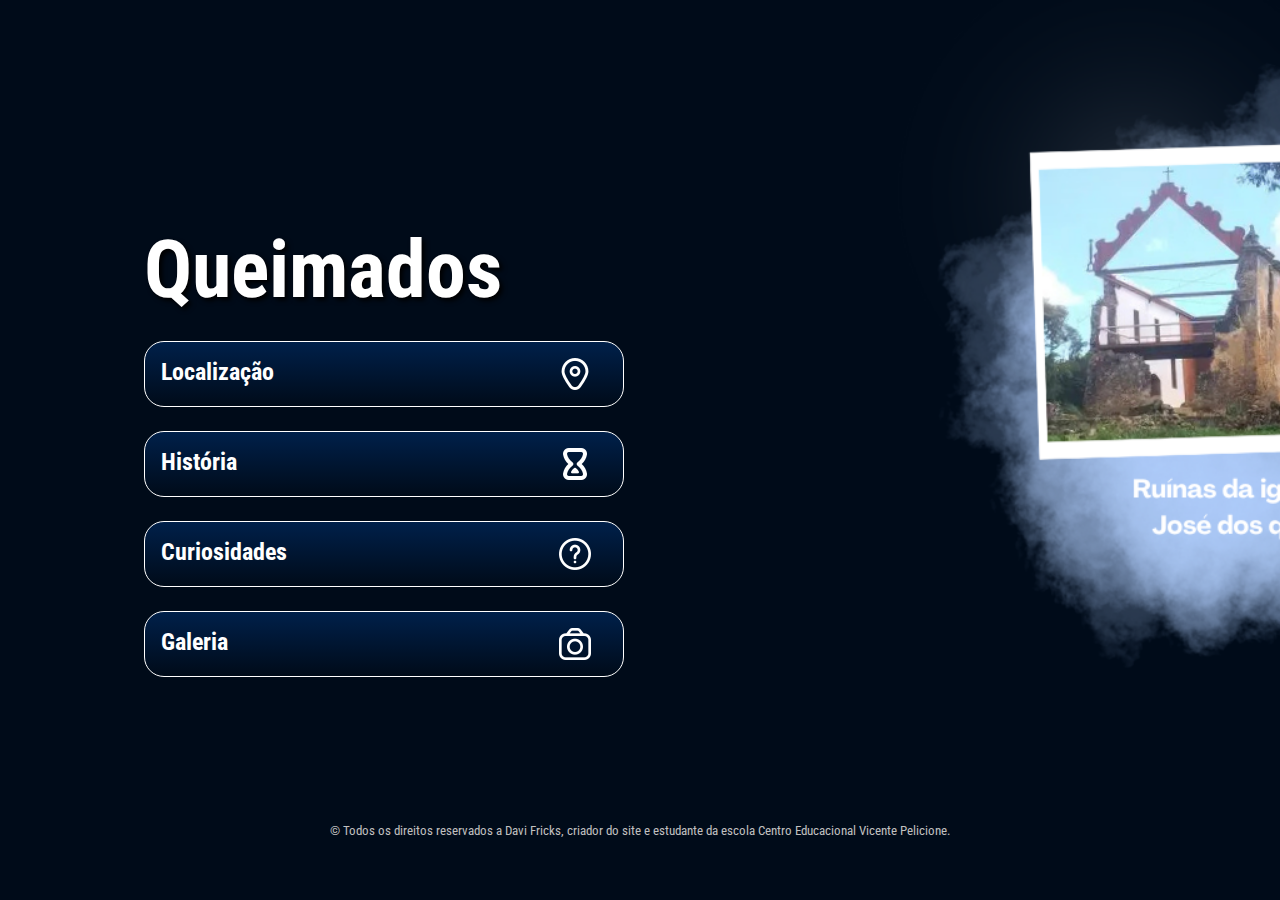
<file: index.html>
<!DOCTYPE html>
<html lang="pt-br">
<head>
    <meta charset="UTF-8">
    <meta name="viewport" content="width=device-width, initial-scale=1.0">
    <title>Queimados</title>
    <link rel="stylesheet" href="css/style.css">
    <link rel="icon" type="image/png" href="img/church.png">
    

</head>
<body>

    <section class = "main">
        
        <div class = "main_titulo">
            <h1> Queimados</h1>
        </div>
    
        <ul class = "main_lista_topicos">

            <li class = "main_topico localizacao" >
                <a href = "localizacao.html">  
                    <h2>Localização </h2>
                    <img src="img/icone_local.png" alt="">
                </a>
            </li>

            <li class = "main_topico historia" >
                <a href="historia.html">
                    <h2>História</h2>
                    <img src="img/icone_ampulheta.png" alt="">
                </a>
            </li>

            <li class = "main_topico curiosidades" >
                <a href="curiosidades.html">
                    <h2>Curiosidades</h2>
                    <img src="img/icone_interrogacao.png" alt="">
                </a>
            </li>

            <li class = "main_topico fotos" >
                <a href="fotos.html">
                    <h2>Galeria</h2>
                    <img src="img/icone_camera.png" alt="">
                </a>
            </li>
        </ul>
    </section>

    <footer>
        <p>&copy; Todos os direitos reservados a Davi Fricks, criador do site e estudante da escola <a href="https://cevip-edu.com.br/" target="_blank">Centro Educacional Vicente Pelicione</a>.</p> 
    </footer>

</body>
</html>
</file>
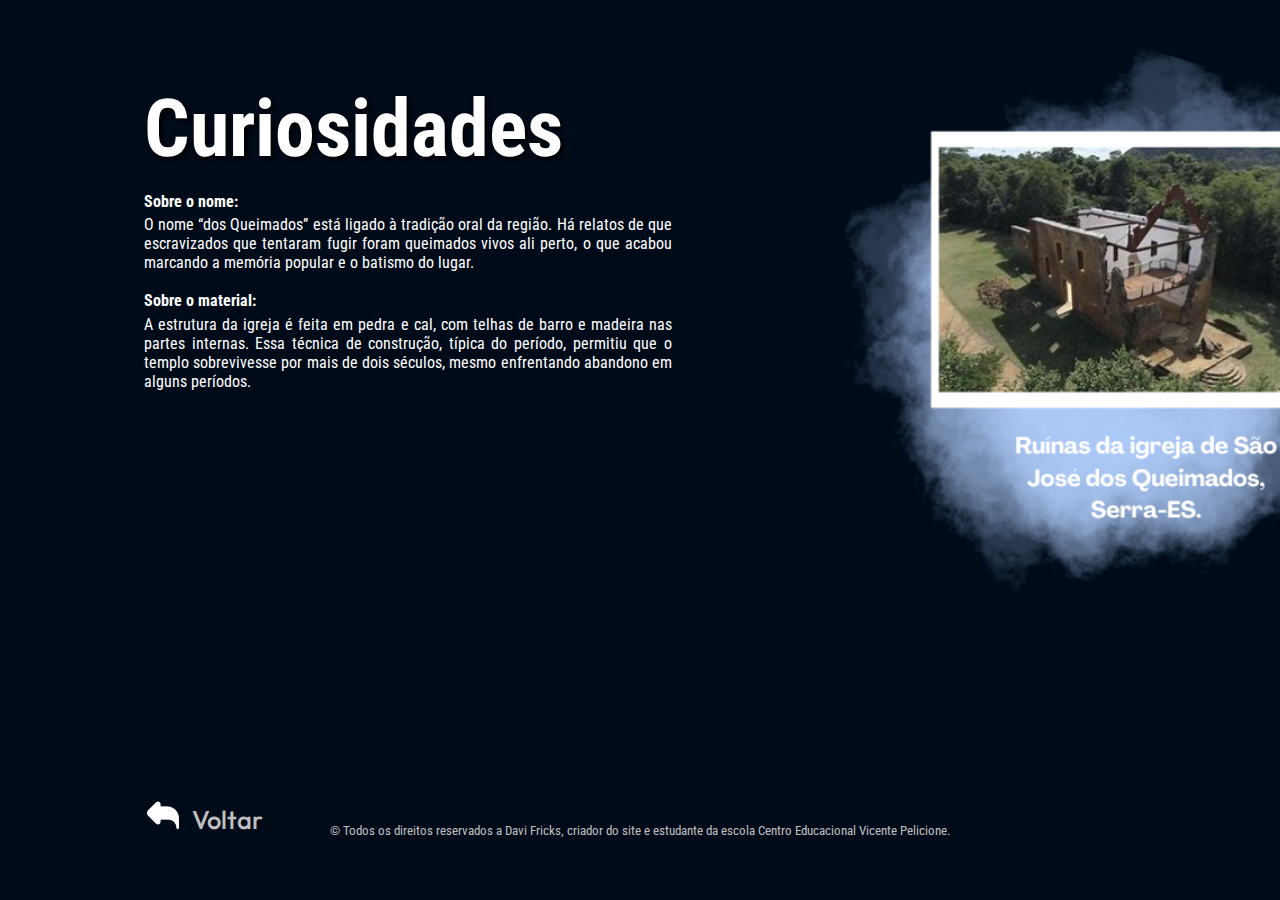
<file: curiosidades.html>
<!DOCTYPE html>
<html lang="pt-br">
<head>
    <meta charset="UTF-8">
    <meta name="viewport" content="width=device-width, initial-scale=1.0">
    <title>Curiosidades</title>
    <link rel="stylesheet" href="css/curiosidade.css">
    <link rel="icon" type="image/png" href="img/church.png">
    

</head>
<body>

    <section class = "main">
        
        <div class = "main_titulo">
            <h1> Curiosidades</h1>
        </div>

        <div class = "main_conteudo">
            <h4>Sobre o nome:</h4>
            <p>
                O nome “dos Queimados” está ligado à tradição oral da região. Há relatos de que escravizados que tentaram fugir foram queimados vivos ali perto, o que acabou marcando a memória popular e o batismo do lugar.     
            </p>
            
            <br>

            <h4>Sobre o material:</h4>
            <p>
                A estrutura da igreja é feita em pedra e cal, com telhas de barro e madeira nas partes internas. Essa técnica de construção, típica do período, permitiu que o templo sobrevivesse por mais de dois séculos, mesmo enfrentando abandono em alguns períodos.
            </p>
        </div>
    </section>

    <footer>
        <a href="index.html" class = "caixa_voltar">
            <img src="img/voltar.png" class = "btn_voltar">
            <h3>Voltar</h3>
        </a>
    
        <p>&copy; Todos os direitos reservados a Davi Fricks, criador do site e estudante da escola <a class="link_escola" href="https://cevip-edu.com.br/" target="_blank">Centro Educacional Vicente Pelicione</a>.</p>   
    </footer>

</body>
</html>
</file>
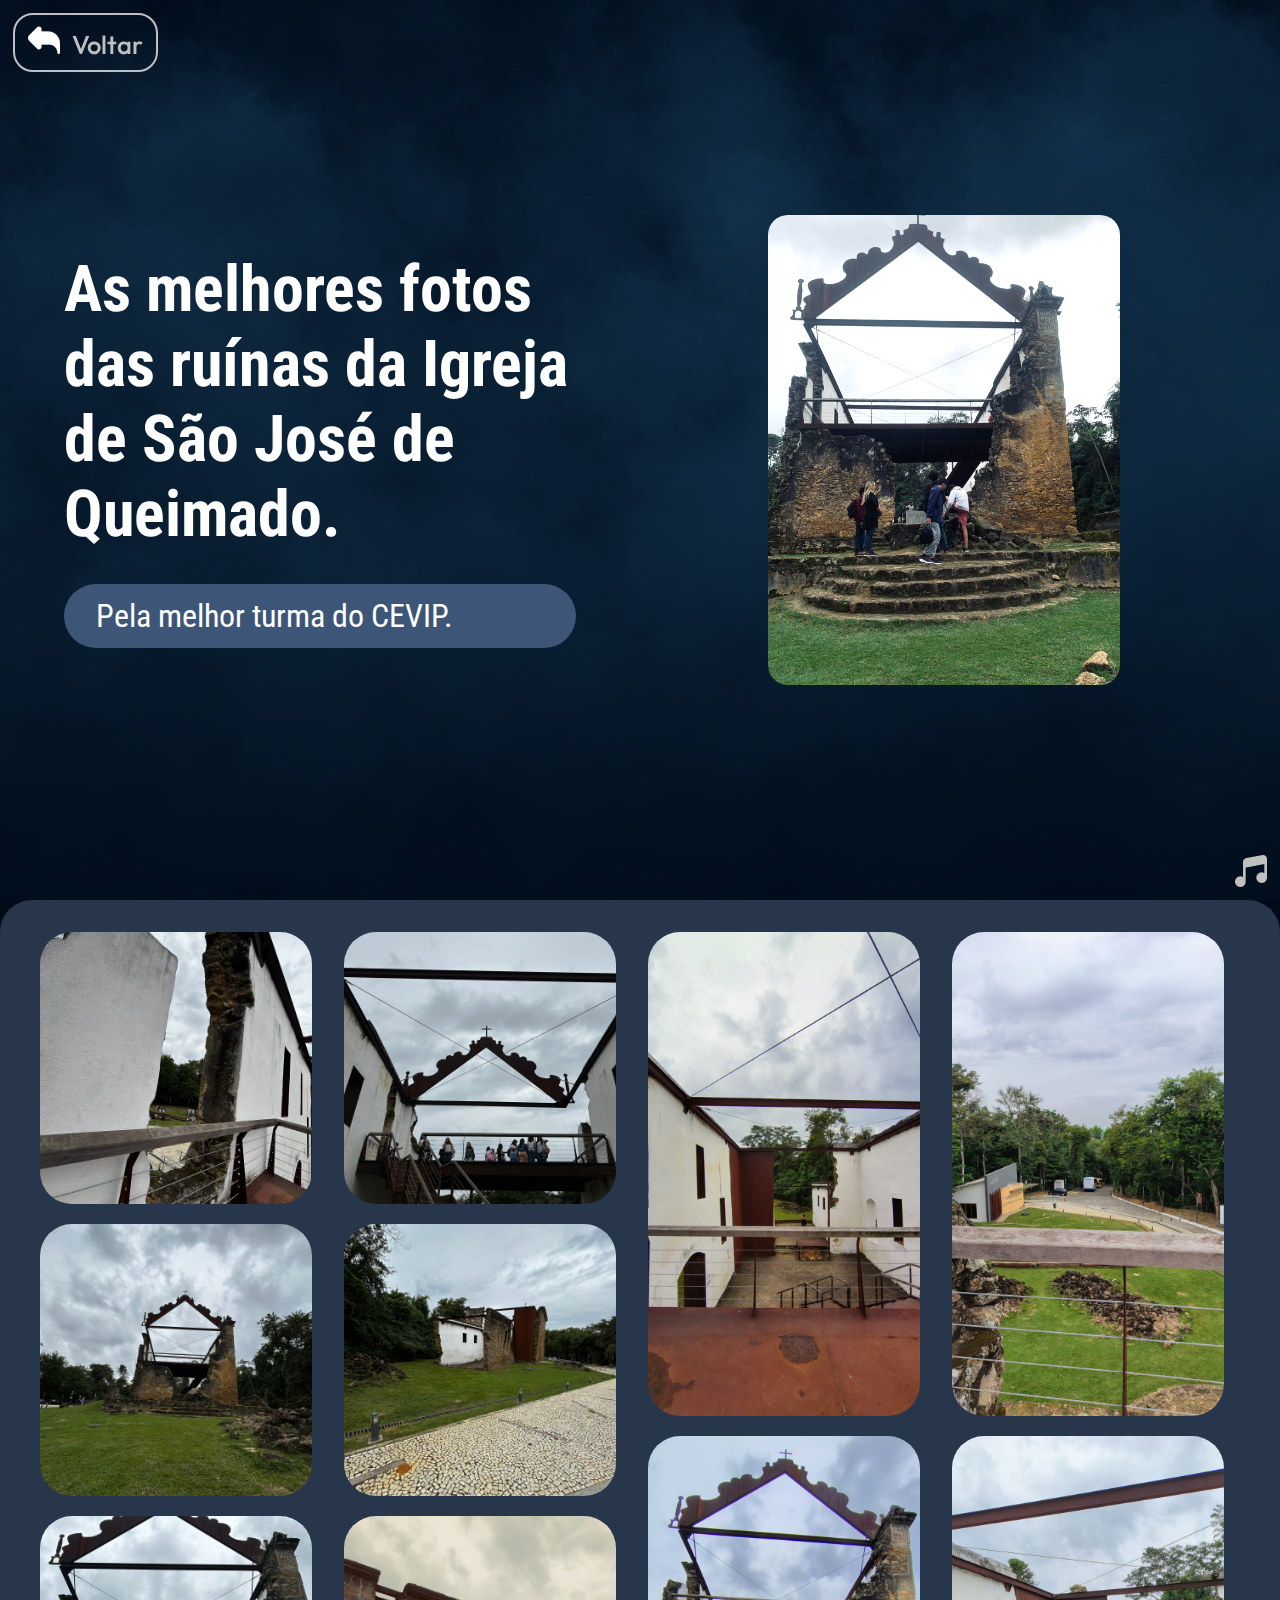
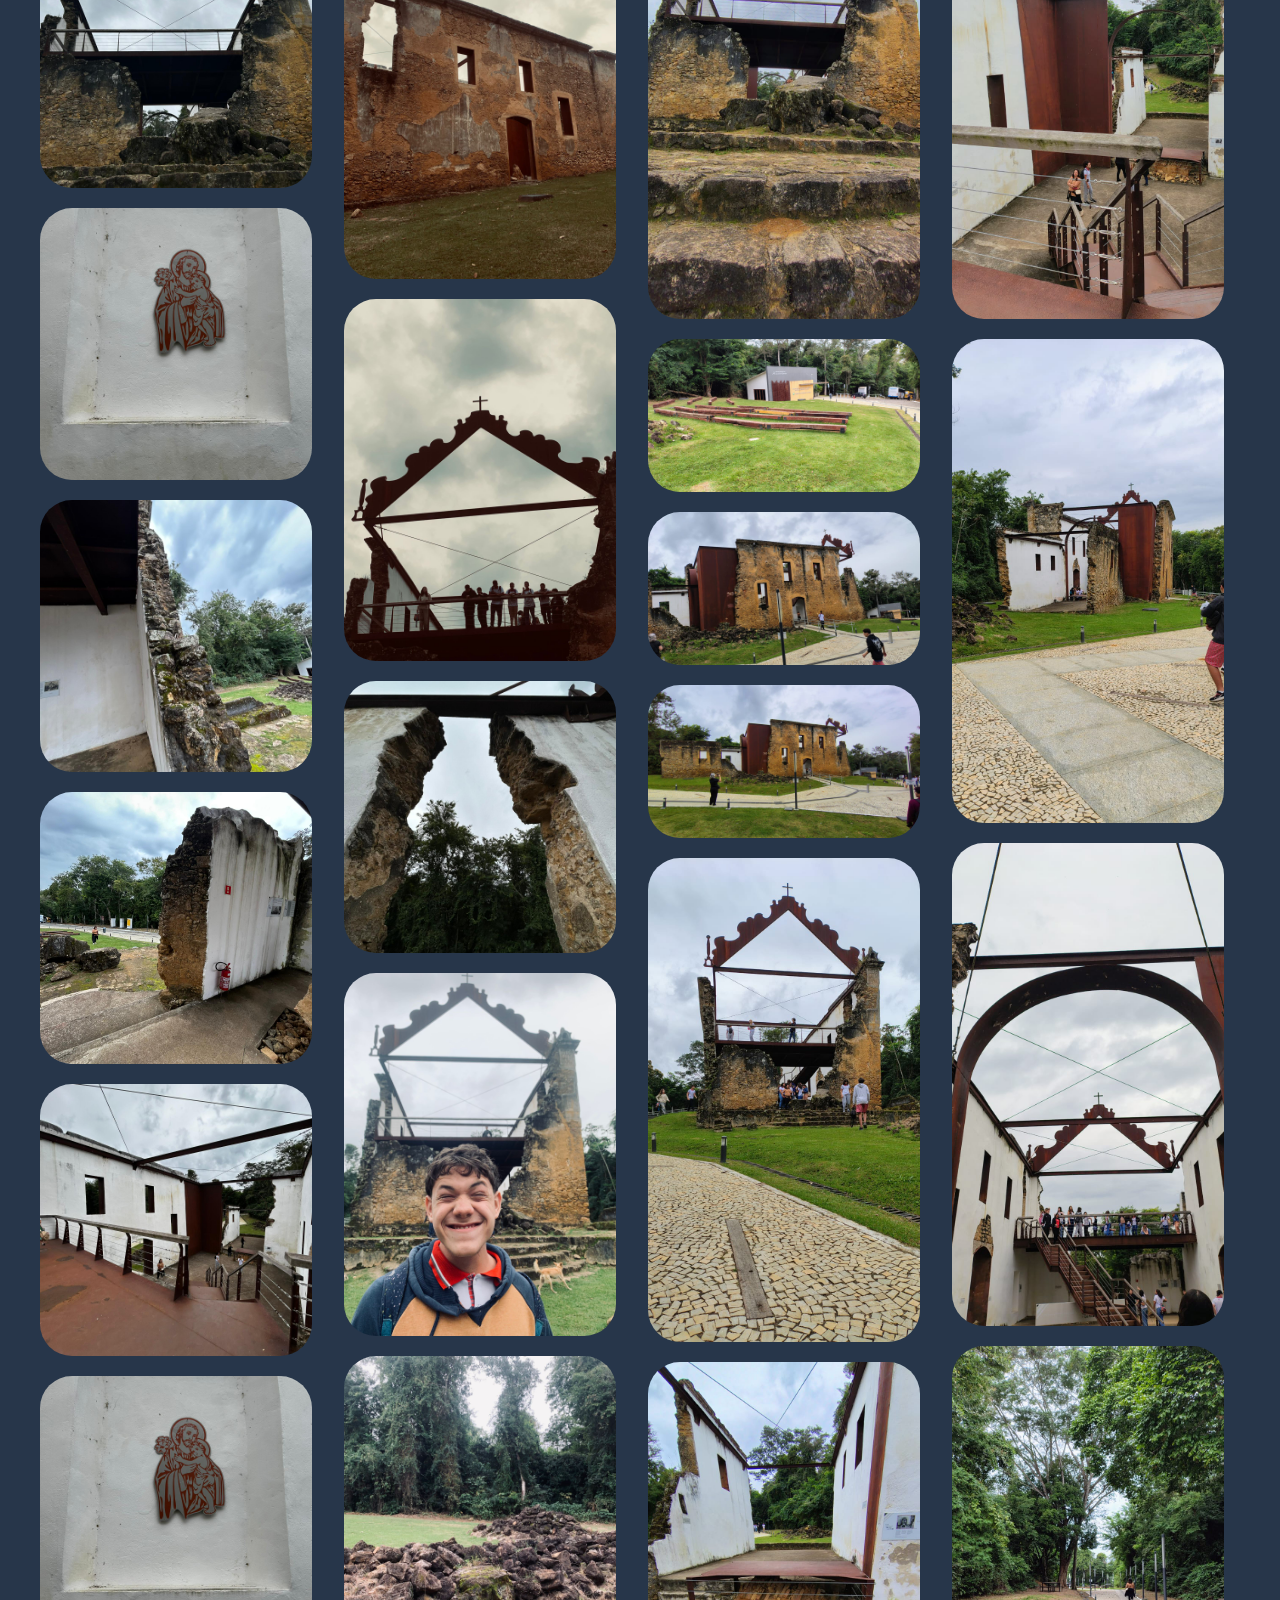
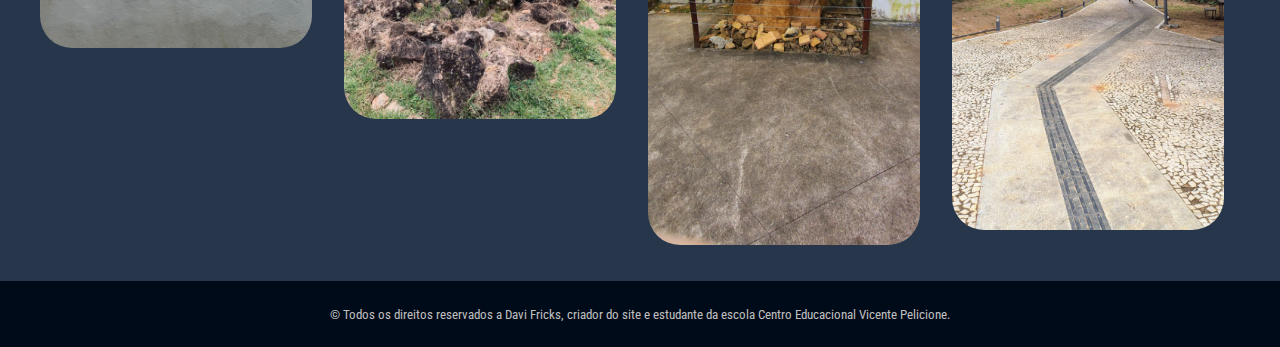
<file: fotos.html>
<!DOCTYPE html>
<html lang="pt-br">
<head>
    <meta charset="UTF-8">
    <meta name="viewport" content="width=device-width, initial-scale=1.0">
    <title>Fotos</title>
    <link rel="stylesheet" href="css/fotos.css">
    <link rel="icon" type="image/png" href="img/church.png">
    

</head>
<body>

    <section class="topo">
        <div class="caixa-esquerda">
            <h1 class="caixa-esquerda_titulo">As melhores fotos das ruínas da Igreja de São José de Queimado.</h1>

            <div class="caixa-esquerda_subtitulo">
                <p>Pela melhor turma do CEVIP.</p>            
            </div>
        </div>
        <div class="caixa-direita">
            <img src="img/frente_igreja.jpg" alt="Imagem da Igreja de São José de Queimado de frente">
        </div>

    </section>

    <section class="caixa-fotos">
        
        <ul class="coluna-fotos">
            
            <li class="item-foto">
                <a href="img/img_1.jpg" target="_blank">
                    <img src="img/img_1.jpg">
                </a>
            </li>
            
            <li class="item-foto">
                <a href="img/img_2.jpg" target="_blank">
                    <img src="img/img_2.jpg">
                </a>
            </li>
            
            <li class="item-foto">
                <a href="img/img_3.jpg" target="_blank">
                    <img src="img/img_3.jpg">
                </a>
            </li>
            
            <li class="item-foto">
                <a href="img/img_4.jpg" target="_blank">
                    <img src="img/img_4.jpg">
                </a>
            </li>
            
            <li class="item-foto">
                <a href="img/img_5.jpg" target="_blank">
                    <img src="img/img_5.jpg">
                </a>
            </li>
            
            <li class="item-foto">
                <a href="img/img_6.jpg" target="_blank">
                    <img src="img/img_6.jpg">
                </a>
            </li>
            
            <li class="item-foto">
                <a href="img/img_7.jpg" target="_blank">
                    <img src="img/img_7.jpg">
                </a>
            </li>

            <li class="item-foto">
                <a href="img/img_27.jpg" target="_blank">
                    <img src="img/img_27.jpg">
                </a>
            </li>
            
        </ul>
        
        <ul class="coluna-fotos">
            
            <li class="item-foto">
                <a href="img/img_8.jpg" target="_blank">
                    <img src="img/img_8.jpg">
                </a>
            </li>
            
            <li class="item-foto">
                <a href="img/img_9.jpg" target="_blank">
                    <img src="img/img_9.jpg">
                </a>
            </li>
            
            <li class="item-foto">
                <a href="img/img_10.jpg" target="_blank">
                    <img src="img/img_10.jpg">
                </a>
            </li>
            
            <li class="item-foto">
                <a href="img/img_11.jpg" target="_blank">
                    <img src="img/img_11.jpg">
                </a>
            </li>
            
            <li class="item-foto">
                <a href="img/img_12.jpg" target="_blank">
                    <img src="img/img_12.jpg">
                </a>
            </li>
            
            <li class="item-foto">
                <a href="img/img_13.jpg" target="_blank">
                    <img src="img/img_13.jpg">
                </a>
            </li>
            
            <li class="item-foto">
                <a href="img/img_14.jpg" target="_blank">
                    <img src="img/img_14.jpg">
                </a>
            </li>
            
        </ul>
        
        <ul class="coluna-fotos">
            
            <li class="item-foto">
                <a href="img/img_15.jpg" target="_blank">
                    <img src="img/img_15.jpg">
                </a>
            </li>
            
            <li class="item-foto">
                <a href="img/img_16.jpg" target="_blank">
                    <img src="img/img_16.jpg">
                </a>
            </li>
            
            <li class="item-foto">
                <a href="img/img_17.jpg" target="_blank">
                    <img src="img/img_17.jpg">
                </a>
            </li>
            
            <li class="item-foto">
                <a href="img/img_18.jpg" target="_blank">
                    <img src="img/img_18.jpg">
                </a>
            </li>
            
            <li class="item-foto">
                <a href="img/img_19.jpg" target="_blank">
                    <img src="img/img_19.jpg">
                </a>
            </li>
            
            <li class="item-foto">
                <a href="img/img_20.jpg" target="_blank">
                    <img src="img/img_20.jpg">
                </a>
            </li>
            
            <li class="item-foto">
                <a href="img/img_21.jpg" target="_blank">
                    <img src="img/img_21.jpg">
                </a>
            </li>
            
        </ul>
        
        <ul class="coluna-fotos">

            <li class="item-foto">
                <a href="img/img_22.jpg" target="_blank">
                    <img src="img/img_22.jpg">
                </a>
            </li>
            
            <li class="item-foto">
                <a href="img/img_23.jpg" target="_blank">
                    <img src="img/img_23.jpg">
                </a>
            </li>
            
            <li class="item-foto">
                <a href="img/img_24.jpg" target="_blank">
                    <img src="img/img_24.jpg">
                </a>
            </li>
            
            <li class="item-foto">
                <a href="img/img_25.jpg" target="_blank">
                    <img src="img/img_25.jpg">
                </a>
            </li>
            
            <li class="item-foto">
                <a href="img/img_26.jpg" target="_blank">
                    <img src="img/img_26.jpg">
                </a>
            </li>

        </ul>

    </section>

    <footer>
        <a href="index.html" class = "caixa_voltar">
            <img src="img/voltar.png" class = "btn_voltar">
            <h3>Voltar</h3>
        </a>
    
        <p>&copy; Todos os direitos reservados a Davi Fricks, criador do site e estudante da escola <a class="link_escola" href="https://cevip-edu.com.br/" target="_blank">Centro Educacional Vicente Pelicione</a>.</p>
        <img src="img/musica.png" alt="" class="icone_musica" id="icone_musica">    
    </footer>

<script type="module" src="foto.js"></script>
</body>
</html>
</file>
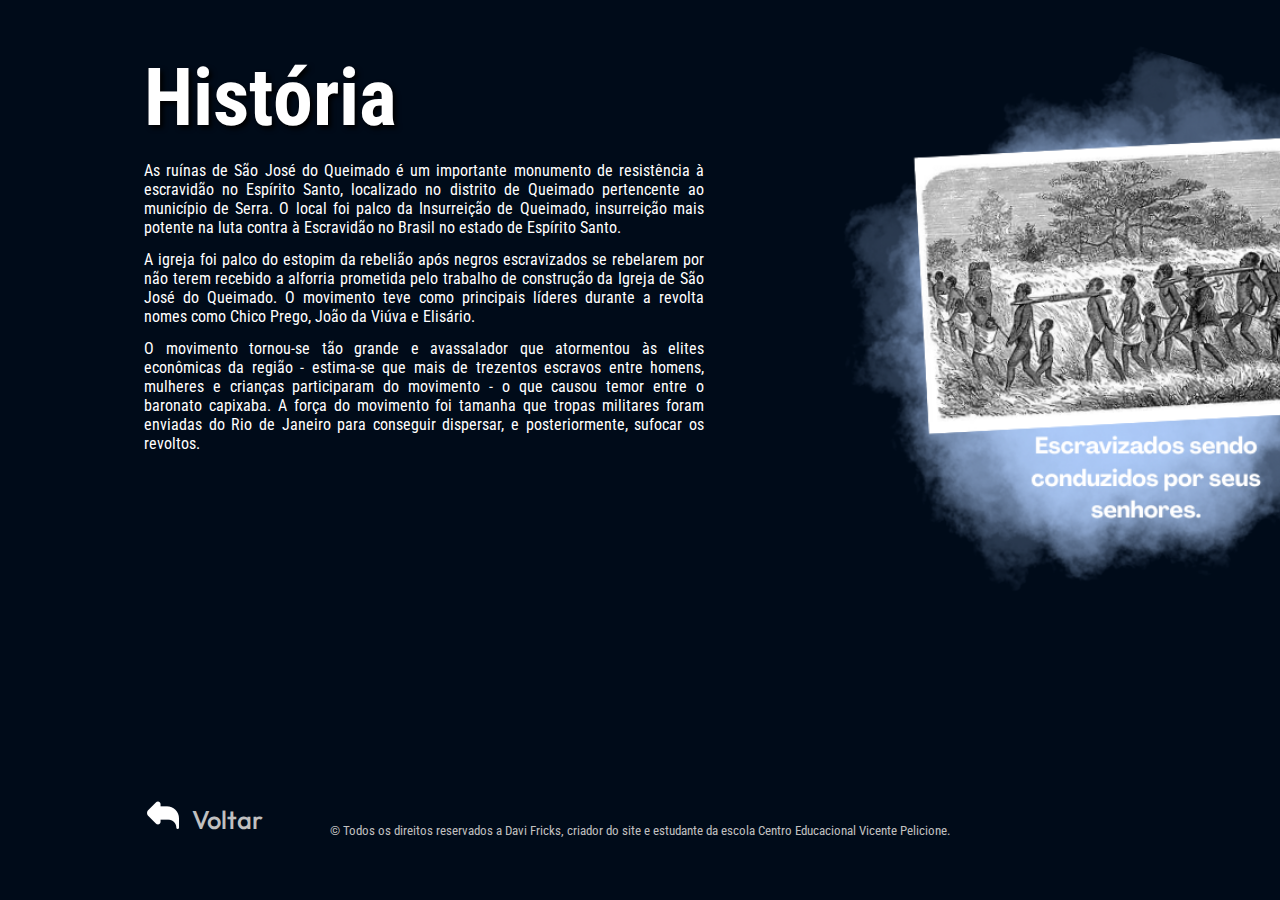
<file: historia.html>
<!DOCTYPE html>
<html lang="pt-br">
<head>
    <meta charset="UTF-8">
    <meta name="viewport" content="width=device-width, initial-scale=1.0">
    <title>História</title>
    <link rel="stylesheet" href="css/historia.css">
    <link rel="icon" type="image/png" href="img/church.png">
    

</head>
<body>

    <section class = "main">
        
        <div class = "main_titulo">
            <h1> História</h1>
        </div>

        <div class = "main_conteudo">
            <p>
               As ruínas de São José do Queimado é um importante monumento de resistência à escravidão no Espírito Santo, localizado no distrito de Queimado pertencente ao município de Serra. O local foi palco da Insurreição de Queimado, insurreição mais potente na luta contra à Escravidão no Brasil no estado de Espírito Santo.
            </p>
            <p>
               A igreja foi palco do estopim da rebelião após negros escravizados se rebelarem por não terem recebido a alforria prometida pelo trabalho de construção da Igreja de São José do Queimado. O movimento teve como principais líderes durante a revolta nomes como Chico Prego, João da Viúva e Elisário.
            </p>
            <p>
               O movimento tornou-se tão grande e avassalador que atormentou às elites econômicas da região - estima-se que mais de trezentos escravos entre homens, mulheres e crianças participaram do movimento - o que causou temor entre o baronato capixaba. A força do movimento foi tamanha que tropas militares foram enviadas do Rio de Janeiro para conseguir dispersar, e posteriormente, sufocar os revoltos.
            </p>
            
        </div>
    </section>

    <footer>
        <a href="index.html" class = "caixa_voltar">
            <img src="img/voltar.png" class = "btn_voltar">
            <h3>Voltar</h3>
        </a>
    
        <p>&copy; Todos os direitos reservados a Davi Fricks, criador do site e estudante da escola <a class="link_escola" href="https://cevip-edu.com.br/" target="_blank">Centro Educacional Vicente Pelicione</a>.</p>
    </footer>

</body>
</html>
</file>
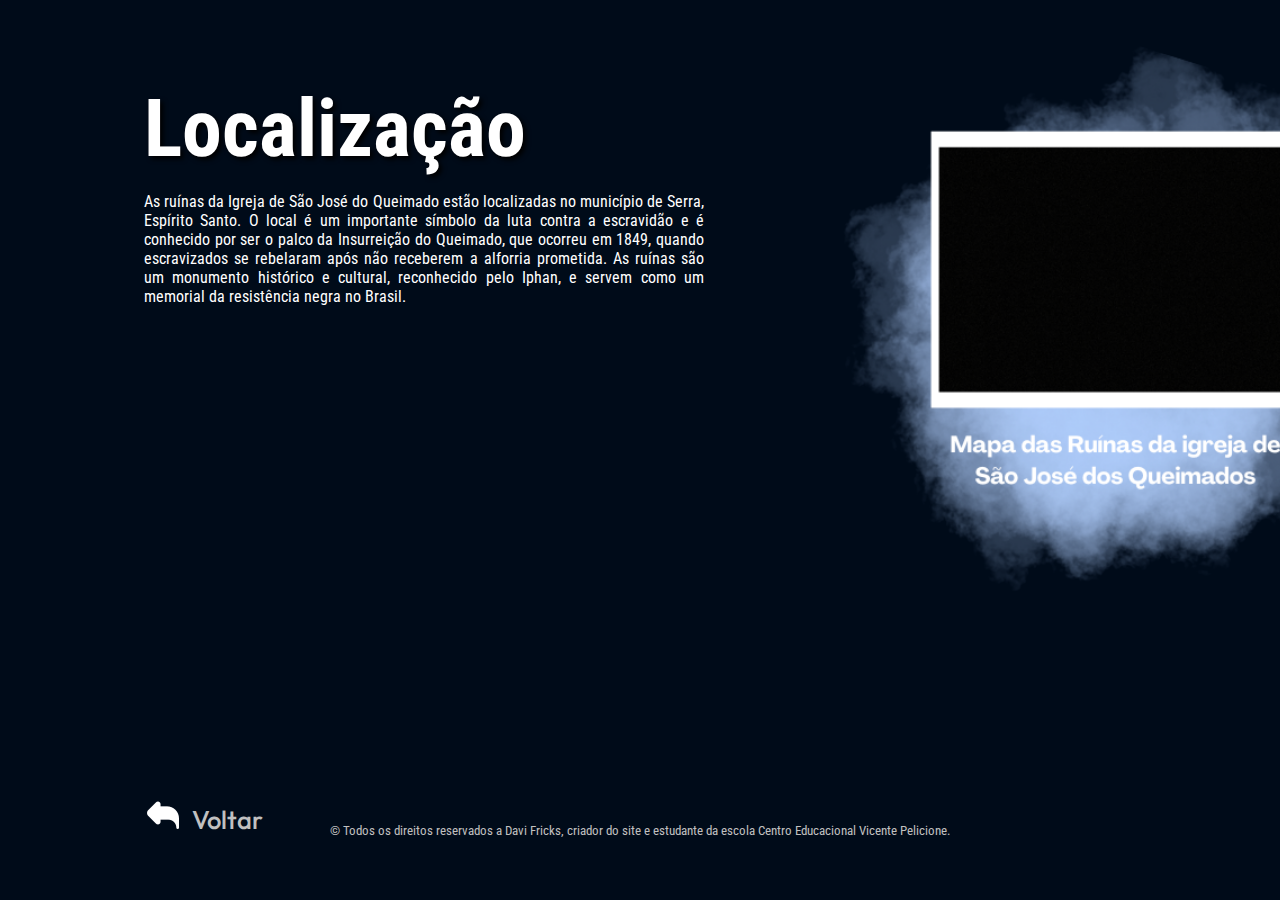
<file: localizacao.html>
<!DOCTYPE html>
<html lang="pt-br">
<head>
    <meta charset="UTF-8">
    <meta name="viewport" content="width=device-width, initial-scale=1.0">
    <title>Localização</title>
    <link rel="stylesheet" href="css/local.css">
    <link rel="icon" type="image/png" href="img/church.png">
    

</head>
<body>

    <section class = "main">
        
        <div class = "main_titulo">
            <h1> Localização</h1>
        </div>

        <div class = "main_conteudo">
           
            <p>
                As ruínas da Igreja de São José do Queimado estão localizadas no município de Serra, Espírito Santo. O local é um importante símbolo da luta contra a escravidão e é conhecido por ser o palco da Insurreição do Queimado, que ocorreu em 1849, quando escravizados se rebelaram após não receberem a alforria prometida. As ruínas são um monumento histórico e cultural, reconhecido pelo Iphan, e servem como um memorial da resistência negra no Brasil.
            </p>
            
            <iframe
                src="https://www.google.com/maps/embed?pb=!1m18!1m12!1m3!1d936.219261806615!2d-40.383780822508264!3d-20.180844218554864!2m3!1f0!2f0!3f0!3m2!1i1024!2i768!4f13.1!3m3!1m2!1s0xb823fd8501d9ef%3A0x6bd2ec16a3c38432!2sRu%C3%ADnas%20da%20Igreja%20de%20S%C3%A3o%20Jos%C3%A9%20do%20Queimado!5e0!3m2!1spt-BR!2sbr!4v1758375183663!5m2!1spt-BR!2sbr"
                
                style="border:0;"
                allowfullscreen=""
                loading="lazy"
                referrerpolicy="no-referrer-when-downgrade" 
                class = "mapa"
                alt = "Mapa mostrando a localização das Ruínas da Igreja de São José do Queimado no município de Serra, Espírito Santo."
                >
            </iframe>

        </div>
    </section>

    <footer>
        <a href="index.html" class = "caixa_voltar">
            <img src="img/voltar.png" class = "btn_voltar">
            <h3>Voltar</h3>
        </a>
    
        <p>&copy; Todos os direitos reservados a Davi Fricks, criador do site e estudante da escola <a class="link_escola" href="https://cevip-edu.com.br/" target="_blank">Centro Educacional Vicente Pelicione</a>.</p>
    
    </footer>

</body>
</html>
</file>
<file: css/style.css>
@import url('https://fonts.googleapis.com/css2?family=Roboto+Condensed:ital,wght@0,100..900;1,100..900&display=swap');
@import url('https://fonts.googleapis.com/css2?family=Outfit:wght@100..900&display=swap');
@import url('https://fonts.googleapis.com/css2?family=Roboto:ital,wght@0,100..900;1,100..900&display=swap');

:root {
    --fonte-principal: 'Roboto Condensed', sans-serif;
    --fonte-texto: 'Roboto', sans-serif;
    --fonte-creditos: 'Outfit', sans-serif;
    --cor-de-fundo: #000b19;
    --cor-de-texto: #ffffff;
    --cor-de-texto-secundaria: #c0c0c0;
    --tamanho-fonte-titulo: 2.5em;
    --tamanho-fonte-topico: 1em;
    --tamanho-fonte-creditos: 0.8em;
    --topico-não-clicado: linear-gradient(0deg, #000b19,#00204a);
    --topico-clicado: linear-gradient(0deg, #004195,#001837);
    --imagem-de-fundo: url('../img/main_background.png');
}
body {
    display: grid;
    grid-template-rows: 90% 10%;
    justify-content: center;

    background-color: var(--cor-de-fundo);
    height: 100vh;
    width: 100vw;

    color: var(--cor-de-texto);

}

* {
    margin: 0;
    padding: 0;
    box-sizing: border-box;
    font-family: var(--fonte-principal);
}

img {
    width: auto;
    height: auto; 
    margin-right: 1em;
}

.main{
    display: flex;
    flex-direction: column;
    justify-content: center;
    align-items: start;

    width: 100vw;
    height: 100vh;

    padding-left: 9em;
    gap: 1.5em;

    text-align: left;

    background-image: var(--imagem-de-fundo);
    background-size: cover;
    background-repeat: no-repeat;
}

.main_titulo{
    font-size: var(--tamanho-fonte-titulo);
    font-weight: 700;
    text-shadow: 3px 3px 5px #000000;
}

.main_lista_topicos{
    display: flex;
    flex-direction: column;
    justify-content: center;

    
    list-style: none;
    gap: 1.5em;

}

.main_topico {
    border-color: #fff;
    border-radius: 20px;
    border-style: solid;
    border-width: 1.5px;
    
    background-image: var(--topico-não-clicado);

    padding: 1em;
    width: 30em;

    font-size: var(--tamanho-fonte-topico);

    cursor: pointer;
}

.main_topico:hover{
    background-image: var(--topico-clicado);

    transform: scale(1.05);
    transition: background-image 0.5s ease-in-out;
}

.main_topico a{
    display: flex;
    flex-direction: row;
    justify-content: space-between;

    text-decoration: none;
    color: var(--cor-de-texto);
}

footer{
    display: flex;
    flex-direction: row;
    justify-content: center;

    padding-top: 1em;

    font-family: var(--fonte-creditos);
    color: var(--cor-de-texto-secundaria);
    font-size: var(--tamanho-fonte-creditos);
}

footer a{
    color: var(--cor-de-texto-secundaria);
    text-decoration: none;
}

footer a:hover{
    text-decoration: underline;
    color: #006eff;
}
</file>
<file: css/curiosidade.css>
@import url('https://fonts.googleapis.com/css2?family=Roboto+Condensed:ital,wght@0,100..900;1,100..900&display=swap');
@import url('https://fonts.googleapis.com/css2?family=Outfit:wght@100..900&display=swap');
@import url('https://fonts.googleapis.com/css2?family=Roboto:ital,wght@0,100..900;1,100..900&display=swap');

:root {
    --fonte-principal: 'Roboto Condensed', sans-serif;
    --fonte-texto: 'Roboto', sans-serif;
    --fonte-creditos: 'Outfit', sans-serif;
    --cor-de-fundo: #000b19;
    --cor-de-texto: #ffffff;
    --link-clicado: #004195;
    --cor-de-texto-secundaria: #c0c0c0;
    --tamanho-fonte-titulo: 2.5em;
    --tamanho-fonte-topico: 1em;
    --tamanho-fonte-creditos: 0.8em;
    --topico-não-clicado: linear-gradient(0deg, #000b19,#00204a);
    --topico-clicado: linear-gradient(0deg, #004195,#001837);
    --imagem-de-fundo: url('../img/curiosidade_background.png');
}

body {
    display: grid;
    grid-template-rows: 90% 10%;
    justify-content: center;

    background-color: var(--cor-de-fundo);
    height: 100vh;
    width: 100vw;

    color: var(--cor-de-texto);

}

* {
    margin: 0;
    padding: 0;
    box-sizing: border-box;
    font-family: var(--fonte-principal);
}

img {
    width: auto;
    height: auto; 
    margin-right: 1em;
}

.main{
    display: flex;
    flex-direction: column;
    justify-content: start;
    align-items: start;

    width: 100vw;
    height: 100%;

    padding-left: 9em;
    padding-top: 5.1em;
    gap: 1em;

    text-align: left;

    background-image: var(--imagem-de-fundo);
    background-size: cover;
}

.main_titulo{
    font-size: var(--tamanho-fonte-titulo);
    font-weight: 700;
    text-shadow: 3px 3px 5px #000000;
}
.main_conteudo{
    display: flex;
    flex-direction: column;
    align-items: start;

    overflow-y: auto;
    
    width: 35em;
    height: 15em;

    padding-right: 2em;

    font-family: var(--fonte-texto);
    text-align: justify;
}

.main_conteudo h4{
    margin-bottom: 0.3em;
}

footer{
    display: flex;
    flex-direction: row;
    justify-content: center;

    padding-top: 1em;

    font-family: var(--fonte-creditos);
    color: var(--cor-de-texto-secundaria);
    font-size: var(--tamanho-fonte-creditos);
}

.link_escola{
    color: var(--cor-de-texto-secundaria);
    text-decoration: none;
}

.link_escola:hover {
    color: var(--link-clicado);
    text-decoration: underline;
}

.caixa_voltar {
    display: flex;
    flex-direction: row;
    justify-content: center;
    align-items: center;

    position: absolute;
    left: 11.5em;
    bottom: 5em;
    
    text-decoration: none;
}

.caixa_voltar:hover {
    transform: scale(1.1);
    transition: all 0.2s;

    cursor: pointer;
    filter: brightness(1.2);

    text-decoration: none;

    padding: 0.2em;

}

.caixa_voltar h3 {
    margin-top: 0.5em;
 
    font-size: 2em;
    color: var(--cor-de-texto-secundaria);
    font-family: var(--fonte-creditos);
    font-weight: 500;
}
</file>
<file: css/fotos.css>
@import url('https://fonts.googleapis.com/css2?family=Roboto+Condensed:ital,wght@0,100..900;1,100..900&display=swap');
@import url('https://fonts.googleapis.com/css2?family=Outfit:wght@100..900&display=swap');
@import url('https://fonts.googleapis.com/css2?family=Roboto:ital,wght@0,100..900;1,100..900&display=swap');

:root {
    --fonte-principal: 'Roboto Condensed', sans-serif;
    --fonte-texto: 'Roboto', sans-serif;
    --fonte-direitos: 'Outfit', sans-serif;
    --cor-de-fundo: #000b19;
    --cor-de-fundo-fotos: #27364a;
    --cor-de-texto: #ffffff;
    --cor-de-texto-secundaria: #c0c0c0;
    --link-clicado: #004195;
    --ciano: #3d5677;
    --tamanho-fonte-titulo: 2em;
    --tamanho-fonte-topico: 1em;
    --tamanho-fonte-direitos: 0.8em;
    --topico-não-clicado: linear-gradient(0deg, #000b19,#00204a);
    --topico-clicado: linear-gradient(0deg, #004195,#001837);
    --imagem-de-fundo: url('../img/fotos_background.png');
}

body {
    overflow-x: hidden;

    background-color: var(--cor-de-fundo);
    height: 100vh;
    width: 100vw;

    color: var(--cor-de-texto);

    padding: 0;

}

* {
    margin: 0;
    padding: 0;
    box-sizing: border-box;
    font-family: var(--fonte-principal);
}

img {
    width: auto;
    height: auto; 
    margin-right: 1em;
}

footer{
    display: flex;
    flex-direction: row;
    justify-content: center;
    align-items: center;

    padding: 2em;

    background-color: var(--cor-de-fundo);
    
    width: 100vw;
    
    font-family: var(--fonte-direitos);
    color: var(--cor-de-texto-secundaria);
    font-size: var(--tamanho-fonte-direitos);
}

.link_escola{
    color: var(--cor-de-texto-secundaria);
    text-decoration: none;
}

.link_escola:hover{
    color: var(--link-clicado);
    text-decoration: underline;
}

.topo{
    display: grid;
    grid-template-columns: 50% 50%;
    justify-content: start;
    align-items: start;

    width: 100vw;
    height: 100vh;

    background-image: var(--imagem-de-fundo);
    background-size: cover;
    background-repeat: no-repeat;
    
    font-family: var(--fonte-principal);
    text-align: left;
    font-size: var(--tamanho-fonte-titulo);

}


.caixa-esquerda{
    display: flex;
    flex-direction: column;
    justify-content: center;
    align-items: flex-start;

    height: 100vh;
    width: 100%;

    padding: 0 2em;
    gap: 1em;

    text-align: left;

}

.caixa-esquerda_titulo{
    width: 100%;
    height: auto;
}

.caixa-esquerda_subtitulo {
    display: flex;
    flex-direction: row;
    justify-content: left;

    width: 100%;
    padding: 0.4em 1em;
    gap: 1em;
    
    border-radius: 1em;

    background-color: var(--ciano);
}

.caixa-direita{
    display: flex;
    flex-direction: column;
    justify-content: center;
    align-items: center;

    height: 100vh;
    width: 100%;

}

.caixa-direita img{
    width: 11em;
    height: auto;

    object-fit: cover;
    
    border-radius: 20px;

    filter: brightness(1.2);
    transition: transform 0.3s ease-in-out;
    
    cursor: pointer;

}

.caixa-direita img:hover{
    transform: scale(1.1);
    filter: brightness(1.3);

}

.caixa-fotos{
    display:flex;
    flex-direction: row;
    justify-content: center;
    align-items: flex-start;
    
    width: 100vw;
    height: auto;

    gap: 1em;
    padding: 2em;

    background-color: var(--cor-de-fundo-fotos);
    border-radius: 2em 2em 0 0;
}

.coluna-fotos {
    display: flex;
    flex-direction: column;
    justify-content: center;
    align-items: center;

    gap: 1em;

    list-style: none;
}

.item-foto img{
    width: 17em;
    height: auto;

    border-radius: 2em;

    cursor: pointer;

    transition: transform 0.3s ease-in-out, filter 0.3s ease-in-out;
}

.item-foto img:hover {
    transition: transform 0.3s ease-in-out, filter 0.3s ease-in-out;
    transform: scale(1.1);
    filter: brightness(1.3);
}

.icone_musica{
    position: fixed;
    bottom: 1em;
    right:0;

    transition: transform 0.3s ease-in-out;
    cursor: pointer;
}

.icone_musica:hover{
    transform: scale(1.1);
    transition: transform 0.3s ease-in-out;
    filter: brightness(1.5);
}


.caixa_voltar {
    display: flex;
    flex-direction: row;
    justify-content: center;
    align-items: center;

    position: fixed;
    left: 1em;
    top: 1em;

    padding: 0 1em 0.7em 1em;

    background-color: transparent;
    border: 2px;
    border-style: solid;
    border-radius: 20px;
    
    color: var(--cor-de-texto-secundaria);
    text-decoration: none;
}

.caixa_voltar:hover {
    transform: scale(1.1);
    transition: all 0.2s;



    cursor: pointer;
    filter: brightness(1.2);

    text-decoration: none;

}

.caixa_voltar h3 {
    margin-top: 0.5em;
 
    font-size: 2em;
    color: var(--cor-de-texto-secundaria);
    font-family: var(--fonte-direitos);
    font-weight: 500;
}
</file>
<file: css/historia.css>
@import url('https://fonts.googleapis.com/css2?family=Roboto+Condensed:ital,wght@0,100..900;1,100..900&display=swap');
@import url('https://fonts.googleapis.com/css2?family=Outfit:wght@100..900&display=swap');
@import url('https://fonts.googleapis.com/css2?family=Roboto:ital,wght@0,100..900;1,100..900&display=swap');

:root {
    --fonte-principal: 'Roboto Condensed', sans-serif;
    --fonte-texto: 'Roboto', sans-serif;
    --fonte-creditos: 'Outfit', sans-serif;
    --cor-de-fundo: #000b19;
    --cor-de-texto: #ffffff;
    --link-clicado: #004195;
    --cor-de-texto-secundaria: #c0c0c0;
    --tamanho-fonte-titulo: 2.5em;
    --tamanho-fonte-topico: 1em;
    --tamanho-fonte-creditos: 0.8em;
    --topico-não-clicado: linear-gradient(0deg, #000b19,#00204a);
    --topico-clicado: linear-gradient(0deg, #004195,#001837);
    --imagem-de-fundo: url('../img/historia_background.png');
}

body {
    display: grid;
    grid-template-rows: 90% 10%;
    justify-content: center;

    background-color: var(--cor-de-fundo);
    height: 100vh;
    width: 100vw;

    color: var(--cor-de-texto);

}

* {
    margin: 0;
    padding: 0;
    box-sizing: border-box;
    font-family: var(--fonte-principal);
}

img {
    width: auto;
    height: auto; 
    margin-right: 1em;
}

.main{
    display: flex;
    flex-direction: column;
    justify-content: start;
    align-items: start;

    width: 100vw;
    height: 100%;

    padding-left: 9em;
    padding-top: 4%;
    gap: 1em;

    text-align: left;

    background-image: var(--imagem-de-fundo);
    background-size: cover;
}

.main_titulo{
    font-size: var(--tamanho-fonte-titulo);
    font-weight: 700;
    text-shadow: 3px 3px 5px #000000;
}
.main_conteudo{
    display: flex;
    flex-direction: column;
    align-items: start;
    
    width: 35em;
    height: 10em;

    gap: 0.8em;

    font-family: var(--fonte-texto);
    text-align: justify;
}

footer{
    display: flex;
    flex-direction: row;
    justify-content: center;

    padding-top: 1em;

    font-family: var(--fonte-creditos);
    color: var(--cor-de-texto-secundaria);
    font-size: var(--tamanho-fonte-creditos);
}

.link_escola{
    color: var(--cor-de-texto-secundaria);
    text-decoration: none;
}

.link_escola:hover {
    color: var(--link-clicado);
    text-decoration: underline;
}
.caixa_voltar {
    display: flex;
    flex-direction: row;
    justify-content: center;
    align-items: center;

    position: absolute;
    left: 11.5em;
    bottom: 5em;
    
    text-decoration: none;
}

.caixa_voltar:hover {
    transform: scale(1.1);
    transition: all 0.2s;

    cursor: pointer;
    filter: brightness(1.2);

    text-decoration: none;

    padding: 0.2em;

}

.caixa_voltar h3 {
    margin-top: 0.5em;
 
    font-size: 2em;
    color: var(--cor-de-texto-secundaria);
    font-family: var(--fonte-creditos);
    font-weight: 500;
}
</file>
<file: css/local.css>
@import url('https://fonts.googleapis.com/css2?family=Roboto+Condensed:ital,wght@0,100..900;1,100..900&display=swap');
@import url('https://fonts.googleapis.com/css2?family=Outfit:wght@100..900&display=swap');
@import url('https://fonts.googleapis.com/css2?family=Roboto:ital,wght@0,100..900;1,100..900&display=swap');

:root {
    --fonte-principal: 'Roboto Condensed', sans-serif;
    --fonte-texto: 'Roboto', sans-serif;
    --fonte-creditos: 'Outfit', sans-serif;
    --cor-de-fundo: #000b19;
    --cor-de-texto: #ffffff;
    --link-clicado: #004195;
    --cor-de-texto-secundaria: #c0c0c0;
    --tamanho-fonte-titulo: 2.5em;
    --tamanho-fonte-topico: 1em;
    --tamanho-fonte-creditos: 0.8em;
    --topico-não-clicado: linear-gradient(0deg, #000b19,#00204a);
    --topico-clicado: linear-gradient(0deg, #004195,#001837);
    --imagem-de-fundo: url('../img/local_background.png');
}

body {
    display: grid;
    grid-template-rows: 90% 10%;
    justify-content: center;

    background-color: var(--cor-de-fundo);
    height: 100vh;
    width: 100vw;

    color: var(--cor-de-texto);

}

* {
    margin: 0;
    padding: 0;
    box-sizing: border-box;
    font-family: var(--fonte-principal);
}

img {
    width: auto;
    height: auto; 
    margin-right: 1em;
}

.main{
    display: flex;
    flex-direction: column;
    justify-content: start;
    align-items: start;

    width: 100vw;
    height: 100%;

    padding-left: 9em;
    padding-top: 5.1em;
    gap: 1em;

    text-align: left;

    background-image: var(--imagem-de-fundo);
    background-size: cover;
}

.main_titulo{
    font-size: var(--tamanho-fonte-titulo);
    font-weight: 700;
    text-shadow: 3px 3px 5px #000000;
}
.main_conteudo{
    display: flex;
    flex-direction: column;
    align-items: start;
    
    width: 35em;
    height: 10em;
    
    gap: 0.8em;

    font-family: var(--fonte-texto);
    text-align: justify;
}

footer{
    display: flex;
    flex-direction: row;
    justify-content: center;

    padding-top: 1em;

    font-family: var(--fonte-creditos);
    color: var(--cor-de-texto-secundaria);
    font-size: var(--tamanho-fonte-creditos);
}

.link_escola{
    color: var(--cor-de-texto-secundaria);
    text-decoration: none;
}

.link_escola:hover {
    color: var(--link-clicado);
    text-decoration: underline;
}


.caixa_voltar {
    display: flex;
    flex-direction: row;
    justify-content: center;
    align-items: center;

    position: absolute;
    left: 11.5em;
    bottom: 5em;
    
    text-decoration: none;
}

.caixa_voltar:hover {
    transform: scale(1.1);
    transition: all 0.2s;

    cursor: pointer;
    filter: brightness(1.2);

    padding: 0.2em;

}

.caixa_voltar h3 {
    margin-top: 0.5em;
 
    font-size: 2em;
    color: var(--cor-de-texto-secundaria);
    font-family: var(--fonte-creditos);
    font-weight: 500;
}

.mapa {
    position: absolute;
    right: 7.8em;
    top: 7.3em;

    height: 15.2em;
    width: 20.3em;
}
</file>
